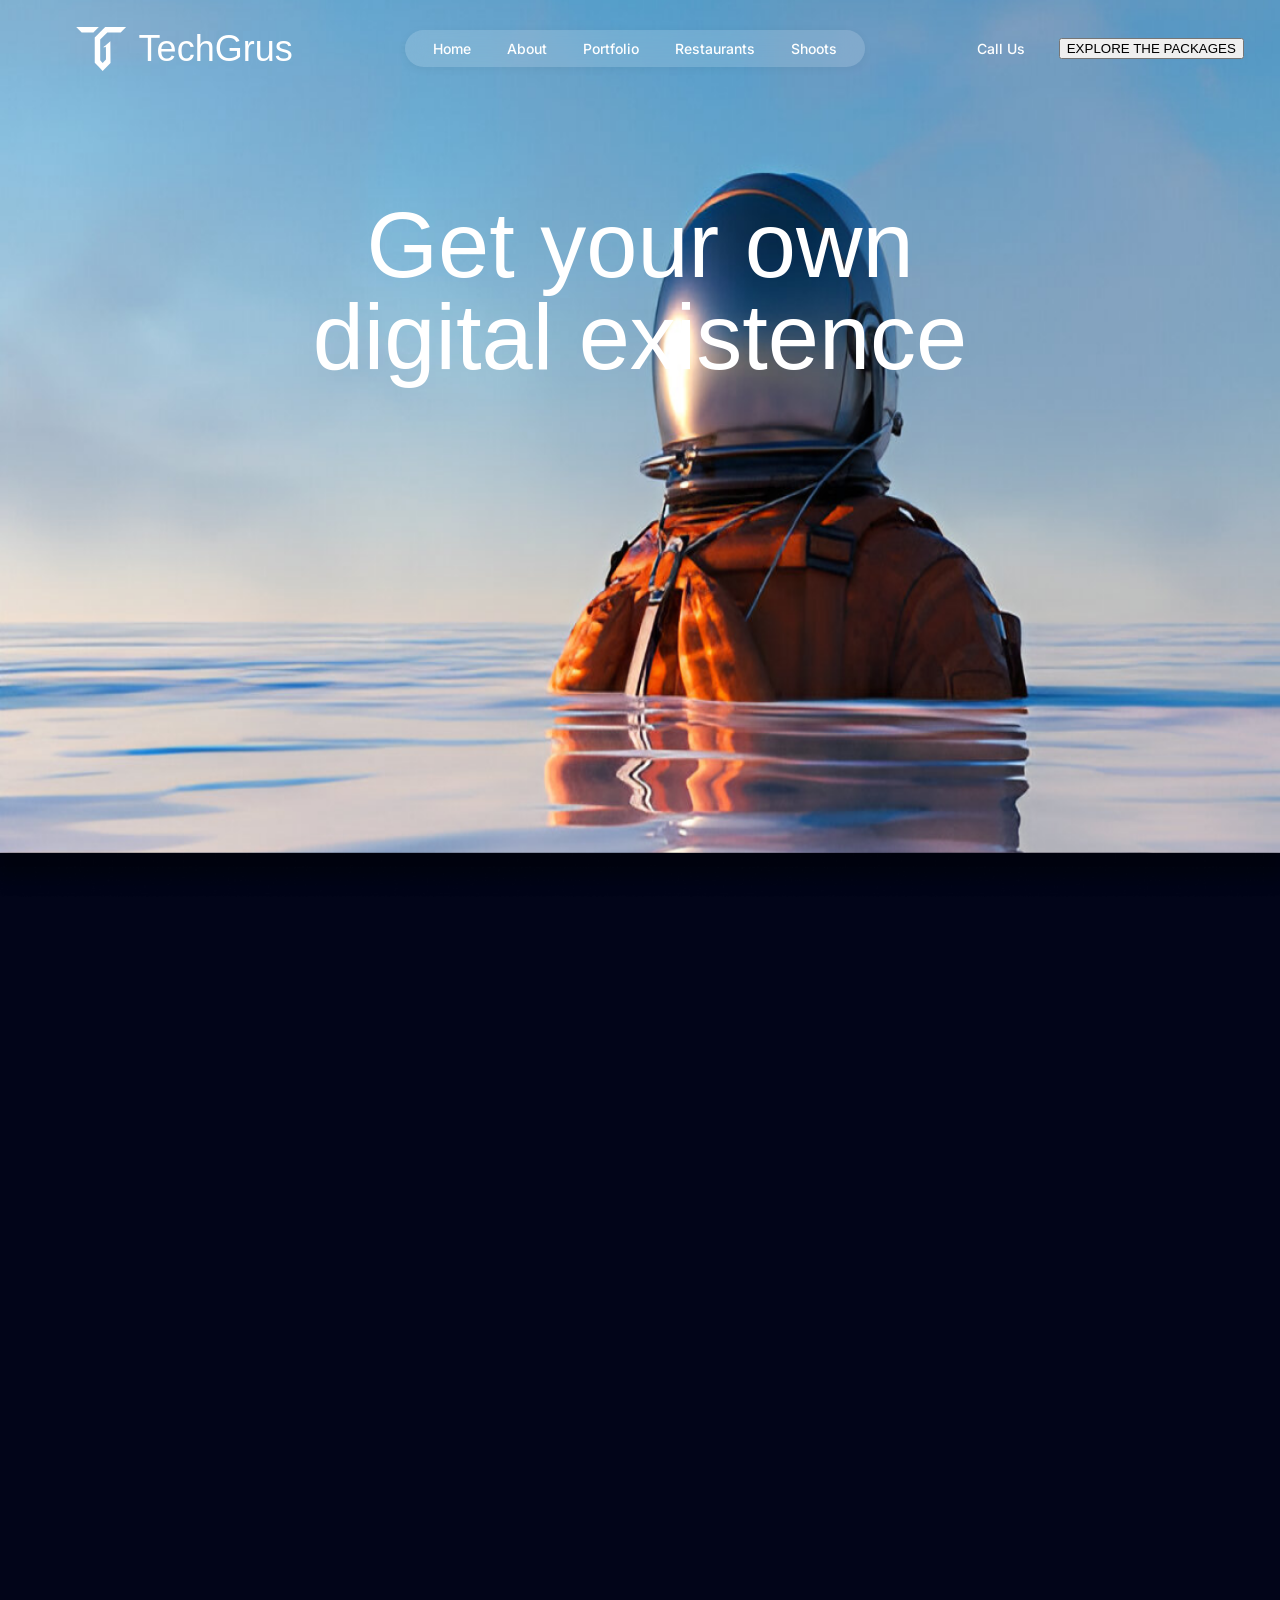
<file: main.html>
<!DOCTYPE html>
<html lang="en">
<head>
    <meta charset="UTF-8">
    <meta name="viewport" content="width=device-width, initial-scale=1.0">
    <title>TechGrus • Home</title>
    <link rel="icon" type="image/svg+xml" href="Vector.svg">
    <link rel="stylesheet" href="styles_home.css">
</head>

<body>
    <div class="fullscreen-image-container">
        <header class="header">
            <div class="logo-title">
                <img class="logo" src="Vector.svg" alt="TechGrus Logo">
                <h2 class="techgrus">TechGrus</h2>
            </div>        
            
            <nav class="nav-panel">
                <a href="#" class="nav-link">Home</a>
                <a href="#" class="nav-link">About</a>
                <a href="#" class="nav-link">Portfolio</a>
                <a href="#" class="nav-link">Restaurants</a>
                <a href="#" class="nav-link">Shoots</a>
            </nav>
            
            <div class="rhs-link-button">
                <a href="tel:+921231234" class="call-us">Call Us</a>
                <button class="sign-up-button">
                    <span class="button-text">EXPLORE THE PACKAGES</span>
                </button>
            </div>        
            
        </header>
        <img class="fullscreen-image" src="Under-the-fold-image.png" alt="Background Image">
        <h1 class="GetYourOwnDigitalExistence">Get your own<br/>digital existence</h1>
        <div class="services">
            <button class="service-btn">Designing</button>
            <button class="service-btn">Web Development</button>
            <button class="service-btn">Brand Presence</button>
            <button class="service-btn">App Development</button>
            <button class="service-btn">Product Shoots</button>
        </div>
    </div>
    
    <section class="Section-1">
        <div class="left-half">
            <h2>Who</h2>
            <p>
                At techgrus we aim to make and create websites and apps that 
                actually make a difference because this is sample text. 
                We are in your mind.
            </p>
            <div class="buttons">    
                <button class="button-1">
                    Read More
                </button>
                <button class="button-2">
                    About Us
                </button>
            </div>
        </div>
        <div class="right-half">
            <p>
                We offer design and <b>development</b> services that enable <b>Resturants</b> to 
                attract new customers and grow at an incredible pace.
            </p>
            <p>
                <br>Why choose and <b>TechGrus</b> over that enable <b>other</b> 
                to attract new customers and grow at an incredible pace.
            </p>
        </div>
    </section>

    <div>
        <hr class="white-line" style="width: 80%; margin-top: 50px;">
        <hr class="white-line" style="width: 70%; margin-top: 17px; margin-bottom: 50px;">
    </div>
    
    <section class="Section-2">
        <div class="top-row">
            <div class="box box-1">
                <h2>Web</h2>
                <p>
                    At techgrus we aim to make and create websites and 
                    apps that actually make a difference because this is sample text. 
                    We are in your mind.
                </p>
                <button class="button-1">
                    Click to Explore Plans
                </button>
            </div>
            <div class="box box-2">
                <h2>Hello</h2>
            </div>
        </div>
        <div class="bottom-box">
            <h2>Hello</h2>
        </div>
    </section>
    
    
    
</body>
</html>
</file>
<file: styles_home.css>
@import url('https://fonts.googleapis.com/css2?family=Anek+Gurmukhi:wght@100..800&display=swap');
@import url('https://fonts.googleapis.com/css2?family=Anek+Gurmukhi:wght@100..800&family=Inter:ital,opsz,wght@0,14..32,100..900;1,14..32,100..900&display=swap');


/* Used through whole site */

body,
html {
    margin: 0;
    padding: 0;
    height: 100%;
    width: 100%;
    max-width: 100vw;
    overflow-x: hidden;
    background-color: #020519;
}

div,
p,
section,
header,
footer,
article,
aside,
main,
nav {
    margin: 0 auto;
    color: white;
    font-family: Inter;
}

.white-line {
    border: none;
    height: 3px;
    background-color: white;
    margin: 20px auto;
}

/* Custom Scrollbar Start */
/* width */
::-webkit-scrollbar {
    width: 5px;
}

/* Track */
::-webkit-scrollbar-track {
    background: #020519;
}

/* Handle */
::-webkit-scrollbar-thumb {
    background: White;
    border-radius: 5px;
}

/* Handle on hover */
::-webkit-scrollbar-thumb:hover {
    background: #cccccc;
}

/* Custom Scrollbar end */

/* Under the fold */

.fullscreen-image-container {
    position: relative;
    width: 100%;
    height: 100vh;
    text-align: center;
}

.fullscreen-image {
    position: absolute;
    top: 0;
    left: 0;
    width: 100%;
    height: 100%;
    background: url('Under-the-fold-image.png') no-repeat center center;
    background-size: cover;
    z-index: 0;
}

/* Header */

.header {
    position: relative;
    top: 0;
    width: 100%;
    max-width: inherit;
    height: auto;
    display: flex;
    justify-content: space-between;
    align-items: center;
    background-color: transparent;
    padding: 25px 20px;
    z-index: 99;
}

.logo-title {
    height: 45px;
    display: flex;
    align-items: center;
    gap: 11.25px;
}

.logo {
    width: 51.29px;
    height: 45px;
}

.techgrus {
    color: white;
    font-size: 36px;
    font-family: 'Spy Agency', sans-serif;
    font-weight: 400;
    text-transform: capitalize;
    line-height: 39.6px;
    word-wrap: break-word;
}

.rhs-link-button {
    height: 46.92px;
    display: flex;
    align-items: center;
    gap: 33.75px;
}

.call-us {
    position: relative;
    color: white;
    font-size: 14px;
    font-family: 'Inter', sans-serif;
    font-weight: 500;
    line-height: 21px;
    word-wrap: break-word;
    text-decoration: none;
}

.call-us::after {
    content: '';
    position: absolute;
    left: 0;
    bottom: 0;
    width: 0;
    height: 2px;
    background-color: white;
    transition: width 0.3s ease;
}

.call-us:hover::after {
    width: 100%;
}

.header-cta-btn {
    position: relative;
    padding: 12.96px 21.06px;
    background: white;
    box-shadow: 0px 1.62px 8.1px rgba(0, 0, 0, 0.05);
    border-radius: 4.86px;
    border: none;
    cursor: pointer;
    font-size: 14px;
    font-family: 'Inter', sans-serif;
    font-weight: 500;
    line-height: 21px;
    text-align: center;
    overflow: hidden;
    color: #000;
}

.header-cta-btn::after {
    content: '';
    position: absolute;
    left: 0;
    bottom: 0;
    width: 0;
    height: 2px;
    background-color: black;
    /* Change color as needed */
    transition: width 0.3s ease;
}

.header-cta-btn:hover::after {
    width: 100%;
}

.nav-panel {
    padding: 10px 28px;
    background: rgba(255, 255, 255, 0.15);
    box-shadow: 0px 1.82px 9.11px rgba(0, 0, 0, 0.05);
    border-radius: 899.1px;
    backdrop-filter: blur(10.8px);
    display: flex;
    justify-content: center;
    align-items: center;
    gap: 36px;
}

.nav-link {
    color: white;
    font-size: 14px;
    font-family: 'Inter', sans-serif;
    font-weight: 500;
    text-align: center;
    text-decoration: none;
}

.GetYourOwnDigitalExistence {
    color: white;
    font-size: 92px;
    font-family: FRIZON, sans-serif;
    font-weight: 400;
    line-height: 1;
    text-align: center;
    z-index: 1;
    margin-top: 8%;
    margin-bottom: 20px;
    position: relative;
}

.fullscreen-image-container .transp-buttons {
    display: flex;
    flex-wrap: wrap;
    gap: 10px;
    justify-content: center;
    align-items: center;
    z-index: 10;
    margin: 0 30% 0 30%;
}

.transp-btn {
    padding: 8px 20px;
    background: rgba(255, 255, 255, 0.01);
    border-radius: 999px;
    border: 0.5px solid rgba(255, 255, 255, 0.60);
    box-shadow: 0px 1.8px 9.1px rgba(0, 0, 0, 0.05);
    backdrop-filter: blur(13px);
    color: white;
    font-size: 14px;
    font-family: Inter, sans-serif;
    font-weight: 600;
    text-align: center;
    cursor: pointer;
    white-space: nowrap;
}

.transp-btn:hover {
    background-color: rgba(255, 255, 255, 0.1);
}

/* Section Primary A (Used for section WHO and etc.) */

.Primary-Section-A {
    display: flex;
    width: 100%;
    height: fit-content;
    margin: 0 30px 0 30px;
}

.Primary-Section-A b {
    font-weight: 600;
}

.Primary-Section-A .left-half,
.Primary-Section-A .right-half {
    flex: 1;
    display: flex;
    align-items: center;
    justify-content: center;
    flex-direction: column;
}

.Primary-Section-A .left-half {
    width: auto;
    text-align: center;
}

.Primary-Section-A h2 {
    color: #1A1C2B;
    font-size: 210px;
    font-family: Nulshock;
    font-weight: 700;
    margin: 0;
}

.Primary-Section-A p.small,
.Primary-Section-A p.normal {
    color: rgba(255, 255, 255, 1);
    font-family: "Anek Gurmukhi";
    font-size: 18px;
    font-style: normal;
    font-weight: 300;
    line-height: normal;
}

.Primary-Section-A p.small {
    color: rgba(255, 255, 255, 0.70);
    width: 571px;
}

.Primary-Section-A p.normal {
    width: 520px;
}

.Primary-Section-A .buttons {
    margin-top: 25px;
}

.Primary-Section-A .button-1,
.Primary-Section-A .button-2 {
    padding: 8px 20px;
    border-radius: 999px;
    box-shadow: 0px 1.822px 9.113px 0px rgba(0, 0, 0, 0.05);
    text-align: center;
    font-family: Inter;
    font-size: 15px;
    font-style: normal;
    font-weight: 600;
    line-height: 150%;
    cursor: pointer;
    border: none;
}

.Primary-Section-A .button-1 {
    background: #FFF;
    color: var(--Black-100, #000);
}

.Primary-Section-A .button-2 {
    background: #020519;
    color: var(--White, #FFF);
    border: 0.5px solid rgba(255, 255, 255, 0.60);
    margin-left: -25px;
    font-weight: 500;
}

.Primary-Section-A .button-1:hover,
.Primary-Section-A .button-2:hover {
    font-weight: bolder;
}

.Primary-Section-A p.normal {
    font-size: 22px;
}

/* Section 2 */

.Section-2 {
    display: flex;
    flex-direction: column;
    justify-content: center;
    align-items: center;
    width: 1144px;
    height: fit-content;
    margin: 0 auto;
}

.Section-2 .top-row {
    display: flex;
    justify-content: space-between;
    width: 100%;
    margin-bottom: 10px;
}

.Section-2 .box,
.Section-2 .bottom-box {
    position: relative;
    width: 562px;
    height: 470px;
    margin-right: 10px;
    /*distance btwn boxes*/
    padding: 0 40px 0 40px;
    background-size: cover;
    background-position: center;
    border-radius: 10px;
    box-shadow: 1.6px 4px 8px 0px rgba(0, 0, 0, 0.40);
    display: flex;
    flex-direction: column;
    align-items: center;
}

.Section-2 .box:last-child {
    margin-right: 0;
}

.Section-2 .box-1 {
    background-image: url('section-2-box-1.png');
}

.Section-2 .box-2 {
    background-image: url('section-2-box-2.png');
}

.Section-2 h2 {
    font-family: Nulshock;
    font-size: 64px;
    margin: 40px 0 20px 0;
}

.Section-2 p,
.Section-2 a {
    color: rgba(255, 255, 255, 0.8);
    font-family: "Anek Gurmukhi";
    font-size: 20px;
    font-style: normal;
    font-weight: 300;
    line-height: normal;
    text-decoration: none;
    position: relative;
}

.Section-2 .button-1 {
    background: #020519;
    color: var(--White, #FFF);
    border: 0.5px solid rgba(255, 255, 255, 0.60) !important;
    font-weight: 500;
    display: inline-block;
    width: auto;

    margin-top: 20px;
    margin-bottom: 10px;
    padding: 8px 30px;
    border-radius: 999px;
    box-shadow: 0px 1.822px 9.113px 0px rgba(0, 0, 0, 0.05);
    text-align: center;
    font-family: Inter;
    font-size: 15px;
    font-style: normal;
    font-weight: 600;
    line-height: 150%;
    cursor: pointer;
    border: none;
    align-self: center;
}

.Section-2 .column-left {
    position: absolute;
    bottom: 40px;
    left: 40px;
    display: flex;
    flex-direction: column;
    align-items: start;
}

.Section-2 .bottom-box {
    width: 100%;
    max-width: 1144px;
    padding: 0;
    background-image: url('section-2-box-3.png');
    height: auto;
}

.Section-2 .bottom-box h2 {
    margin: 40px 0 0 0;
}

.Section-2 .bottom-box .inner {
    display: flex;
    flex-direction: column;
    align-items: center;
    width: 480px;
    align-self: stretch;
    text-align: center;
    margin-bottom: 20px;
    gap: 15px;
}

.Section-2 .bottom-box .transp-buttons {
    display: flex;
    justify-content: center;
    align-items: center;
    align-content: center;
    gap: 7px;
    align-self: stretch;
    flex-wrap: wrap;
}

.column {
    display: flex;
    flex-direction: column;
}

/* Section 3 + 4 */

.Section-3n4 .upper-half,
.Section-3n4 .bottom-half,
.Section-Pricing .upper-half,
.Section-Pricing .bottom-half {
    flex: 1;
    display: flex;
    align-items: center;
    justify-content: center;
    flex-direction: row;
}

.Section-3n4 .upper-half,
.Section-Pricing .upper-half {
    width: auto;
    text-align: center;
}

.Section-3n4 .upper-half p,
.Section-Pricing .upper-half p {
    width: 310px;
    text-align: left;
    margin-left: 20px;
}

.Section-3n4 .bottom-half,
.Section-Pricing .bottom-half {
    padding-bottom: 40px;
}

.Section-3n4 .bottom-half p,
.Section-Pricing .bottom-half p {
    width: 550px;
    margin: 0 10px 0 10px;
}


.ProductTypeButtons {
    width: 335px;
    margin-top: 10px;
    height: 100%;
    padding: 3px;
    background: rgba(255, 255, 255, 0.05);
    border-radius: 16px;
    display: flex;
    justify-content: flex-start;
    align-items: center;
    gap: 5px;
}

.ProductTypeButtons .Button {
    width: 100%;
    height: 100%;
    padding: 16px 0px 10px 0px;
    border-radius: 16px;
    justify-content: center;
    align-items: center;
    display: flex;
    cursor: pointer;
}

.ProductTypeButtons .Button p {
    color: var(--White-60, rgba(255, 255, 255, 0.80));
    text-align: center;
    font-family: "Anek Gurmukhi";
    font-size: 24px;
    font-style: normal;
    font-weight: 500;
    line-height: normal;
}

.ProductTypeButtons .Button.active {
    background: white;
}

.ProductTypeButtons .Button.active p {
    color: black;
    text-align: center;
    font-family: "Anek Gurmukhi";
    font-size: 24px;
    font-style: normal;
    font-weight: 500;
    line-height: normal;
}

.ProductTypeButtons .Button:not(.active) {
    background: transparent;
    color: rgba(255, 255, 255, 0.60);
}

.ProductTypeButtons .producttype-btn1,
.ProductTypeButtons .producttype-btn2 {
    width: 100%;
    text-align: center;
    font-size: 24px;
    font-family: Anek Gurmukhi;
    word-wrap: break-word;
    font-weight: 500;
}


/* Website Plans */

.Website-Plans {
    display: flex;
    justify-content: space-around;
    align-items: center;
    padding: 50px 22px;
    margin: 0 15px 0 15px;
}

.plan-box {
    padding: 38px 22px;
    background: rgba(255, 255, 255, 0.02);
    border-radius: 17.6px;
    border: 1.1px solid rgba(255, 255, 255, 0.25);
    display: flex;
    flex-direction: column;
    gap: 19px;
    max-width: 330px;
    width: 100%;
}

.recommended {
    background: linear-gradient(161deg, rgba(255, 255, 255, 0.25) -0.04%, rgba(255, 255, 255, 0.02) 99.96%);
}

.plan-header {
    display: flex;
    margin: 0;
    justify-content: space-between;
    align-items: center;
}

.plan-header h2 {
    color: white;
    font-size: 22px;
    font-family: "Anek Gurmukhi", sans-serif;
    font-weight: 700;
}

.view-maintenance-plans {
    color: rgba(255, 255, 255, 0.50);
    text-decoration: none;
    font-size: 16px;
    font-family: "Anek Gurmukhi", sans-serif;
    font-weight: 300;
    text-align: center;
}

.price {
    display: flex;
    align-items: flex-end;
    gap: 3px;
    justify-content: flex-start;
    width: 100%;
}

.price-amount {
    font-size: 52.8px;
    color: white;
    font-family: "Inter", sans-serif;
    font-weight: 700;
    font-style: italic;
}

.currency {
    font-size: 17.6px;
    color: white;
    font-family: "Inter", sans-serif;
    font-weight: 700;
    font-style: italic;
}

.plan-description {
    color: rgba(255, 255, 255, 0.50);
    font-size: 16px;
    font-family: "Anek Gurmukhi", sans-serif;
    line-height: 24px;
}

.discuss-button {
    position: relative;
    padding: 11px 88px;
    background: rgba(255, 255, 255, 0.10);
    box-shadow: 0px 0px 10px rgba(0, 0, 0, 0.15);
    border-radius: 6.6px;
    color: white;
    font-size: 17.6px;
    font-family: "Inter", sans-serif;
    font-weight: 500;
    text-align: center;
    cursor: pointer;
    border: none;
    overflow: hidden;
}

.discuss-button:hover {
    transform: scale(1.02);
}


.plan-includes-heading {
    color: var(--White-100, #FFF);
    font-family: "Anek Gurmukhi";
    margin: 0 0 -10px 0;
    font-size: 15.4px;
    font-weight: 600;
    line-height: normal;
    letter-spacing: 0.6px;
}

.plan-includes {
    list-style: none;
    padding: 0;
    margin: 0;
    display: flex;
    flex-direction: column;
    gap: 5px;
    color: white;
    font-size: 15.4px;
    font-weight: 300;
    font-family: "Anek Gurmukhi", sans-serif;
}

.plan-includes li::before {
    content: '';
    display:inline-block;
    width: 14.3px;
    height: 14.3px;
    border-radius: 108.9px; /* Ensures it's a circle */
    background: var(--Darkest-Grey, #222); /* Dark grey color */
    margin-right: 10px;
}

/* Icons For Figma.. etc */

.icon-section {
    display: flex;
    width: 780px;
    flex-direction: column;
    align-items: center;
    gap: 25px;
    text-align: center;
}

.icon-list {
    display: flex;
    justify-content: flex-start;
    align-items: center;
    gap: 25px;
    list-style: none;
    padding: 0;
}

.icon-item {
    background: rgba(255, 255, 255, 0.1);
    border-radius: 50%;
    display: flex;
    justify-content: center;
    align-items: center;
    width: 60px;
    height: 60px;
    overflow: hidden;
}

.icon-logo {
    width: 65%;  
    height: 65%;
    object-fit: contain;
}

.customized-solution {
    font-family: 'Anek Gurmukhi', sans-serif;
    font-size: 18px;
    color: white;
}

.customized-solution strong {
    font-weight: 600;
}

.customized-solution u {
    text-decoration: underline;
}

.disclaimer {
    color: rgba(255, 255, 255, 0.5);
    font-size: 16px;
}

/* Meet the team Images */

.frame-container {
    width: 1593px;
    height: 538px; 
    position: relative;
    display: flex;
    justify-content: center;
    align-items: center;
    border: 2px solid #000;
}

.round-images {
    width: 100%;
    height: 100%;
    position: relative;
}

.ellipse-image {
    position: absolute;
    border-radius: 50%;
}


.team-section {
    max-width: 1200px;
    margin: 0 auto;
}

.team-row {
    display: flex;
    justify-content: center;
    gap: 40px;
    margin-bottom: 40px;
}

.team-member {
    width: 200px;
    text-align: center;
}

.team-photo {
    width: 100%;
    border-radius: 50%;
}

figcaption {
    margin-top: 15px;
    font-size: 20px;
    color: white;
    font-family: 'Coolvetica', sans-serif;
}
</file>
